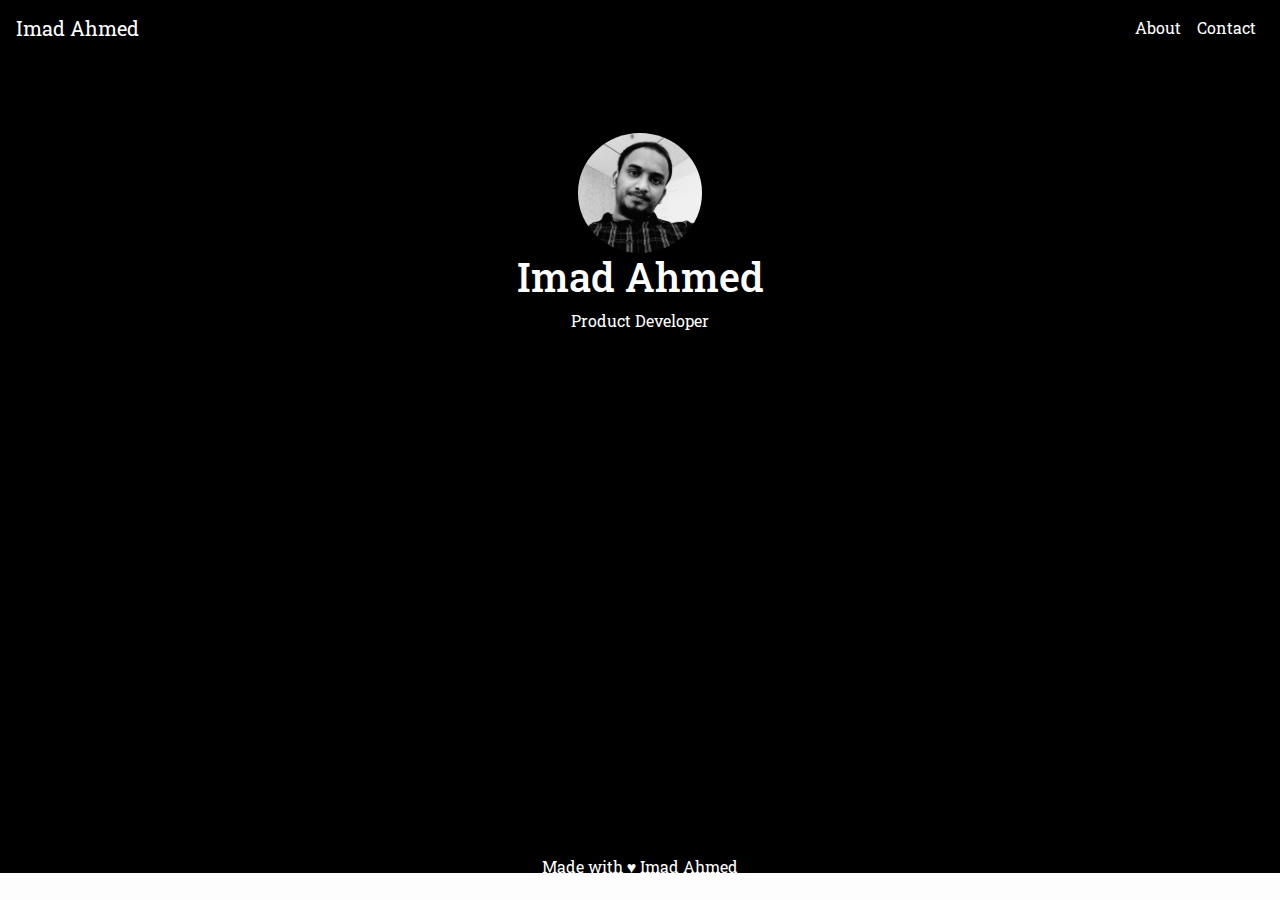
<file: index.html>
<!DOCTYPE html>
<html lang="en">

<head>
    <meta charset="UTF-8">
    <meta name="viewport" content="width=device-width, initial-scale=1.0">
    <meta http-equiv="X-UA-Compatible" content="ie=edge">
    <title>Imad Ahmed</title>
    <link rel="stylesheet" href="./public/css/index.css">
    <link rel="stylesheet" href="https://stackpath.bootstrapcdn.com/bootstrap/4.4.1/css/bootstrap.min.css"
        integrity="sha384-Vkoo8x4CGsO3+Hhxv8T/Q5PaXtkKtu6ug5TOeNV6gBiFeWPGFN9MuhOf23Q9Ifjh" crossorigin="anonymous">
    <!-- <link href="https://fonts.googleapis.com/css?family=Montserrat&display=swap" rel="stylesheet"> -->
    <!-- <link href="https://fonts.googleapis.com/css?family=Lilita+One&display=swap" rel="stylesheet"> -->
    <link href="https://fonts.googleapis.com/css?family=Roboto+Slab&display=swap" rel="stylesheet">


</head>

<body>
    <nav class="navbar navbar-expand-lg navbar-dark">
        <a class="navbar-brand" href="index.html">Imad Ahmed</a>
        <button class="navbar-toggler" type="button" data-toggle="collapse" data-target="#navbarSupportedContent"
            aria-controls="navbarSupportedContent" aria-expanded="false" aria-label="Toggle navigation">
            <span class="navbar-toggler-icon"></span>
        </button>
        <div class="collapse navbar-collapse" id="navbarSupportedContent">
            <ul class="navbar-nav ml-auto">
                <li class="nav-item active">
                    <a class="nav-link" href="about.html">About</a>
                </li>
                <li class="nav-item active">
                    <a class="nav-link" href="contact.html">Contact</a>
                </li>
            </ul>
        </div>
    </nav>
    <div class="heading">
        <div class="text-center padding-5 text-white">
            <img class="p-img" src="./public/images/imad.png" alt="Imad Ahmed">
            <h1 class="p-t-3">Imad Ahmed</h1>
            <p>Product Developer</p>
        </div>
        <footer class="text-center footer-home text-white">
            <p style="padding: 5px;">
                Made with ♥ Imad Ahmed
            </p>
        </footer>
    </div>
    <script src="https://code.jquery.com/jquery-3.4.1.slim.min.js"
        integrity="sha384-J6qa4849blE2+poT4WnyKhv5vZF5SrPo0iEjwBvKU7imGFAV0wwj1yYfoRSJoZ+n"
        crossorigin="anonymous"></script>
    <script src="https://cdn.jsdelivr.net/npm/popper.js@1.16.0/dist/umd/popper.min.js"
        integrity="sha384-Q6E9RHvbIyZFJoft+2mJbHaEWldlvI9IOYy5n3zV9zzTtmI3UksdQRVvoxMfooAo"
        crossorigin="anonymous"></script>
    <script src="https://stackpath.bootstrapcdn.com/bootstrap/4.4.1/js/bootstrap.min.js"
        integrity="sha384-wfSDF2E50Y2D1uUdj0O3uMBJnjuUD4Ih7YwaYd1iqfktj0Uod8GCExl3Og8ifwB6"
        crossorigin="anonymous"></script>
</body>

</html>
</file>
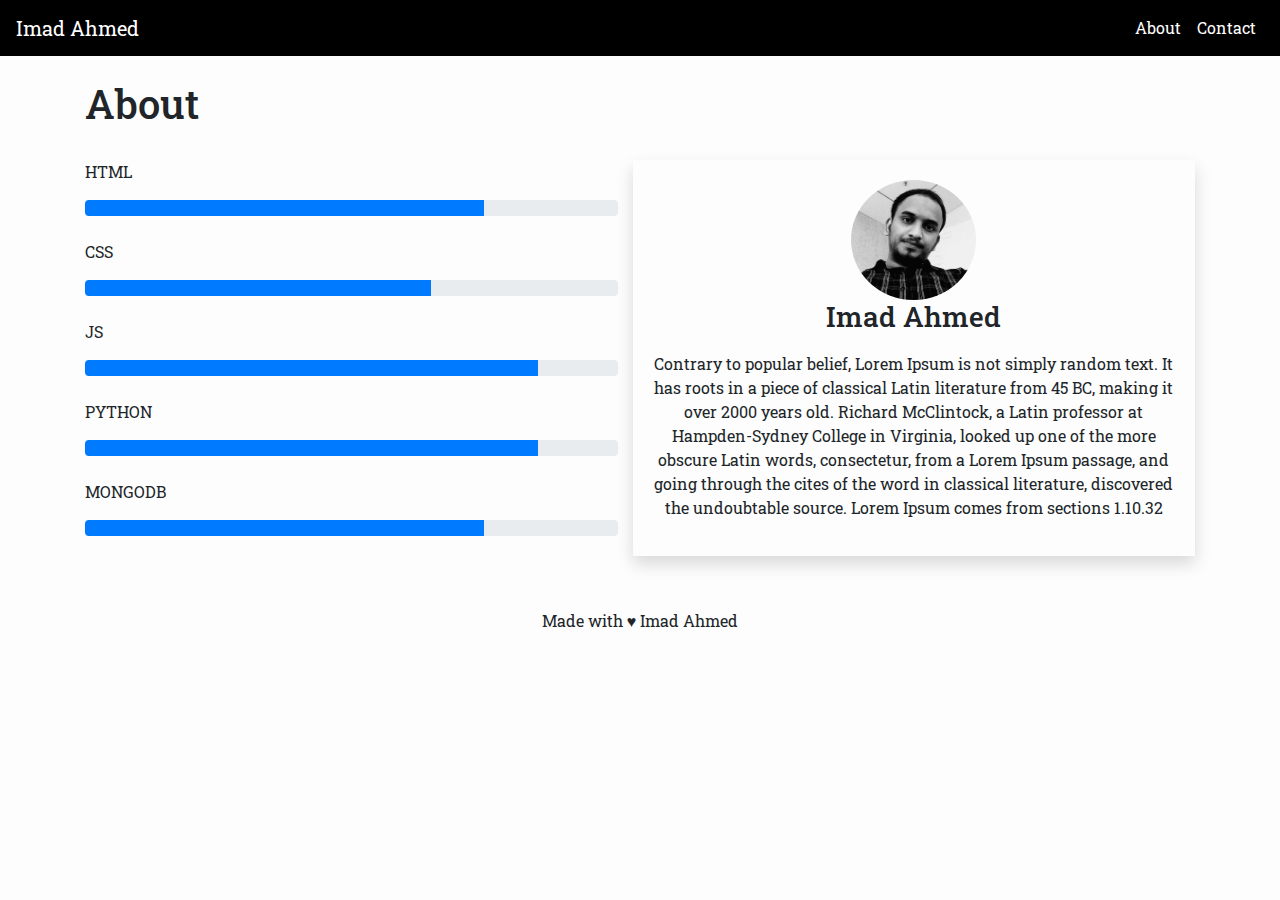
<file: about.html>
<!DOCTYPE html>
<html lang="en">

<head>
    <meta charset="UTF-8">
    <meta name="viewport" content="width=device-width, initial-scale=1.0">
    <meta http-equiv="X-UA-Compatible" content="ie=edge">
    <title>Imad Ahmed</title>
    <link rel="stylesheet" href="./public/css/index.css">
    <link rel="stylesheet" href="https://stackpath.bootstrapcdn.com/bootstrap/4.4.1/css/bootstrap.min.css"
        integrity="sha384-Vkoo8x4CGsO3+Hhxv8T/Q5PaXtkKtu6ug5TOeNV6gBiFeWPGFN9MuhOf23Q9Ifjh" crossorigin="anonymous">
    <!-- <link href="https://fonts.googleapis.com/css?family=Montserrat&display=swap" rel="stylesheet"> -->
    <!-- <link href="https://fonts.googleapis.com/css?family=Lilita+One&display=swap" rel="stylesheet"> -->
    <link href="https://fonts.googleapis.com/css?family=Roboto+Slab&display=swap" rel="stylesheet">
    <link rel="stylesheet" href="./public/css/animate.css">


</head>

<body>
    <nav class="navbar navbar-expand-lg navbar-dark">
        <a class="navbar-brand" href="index.html">Imad Ahmed</a>
        <button class="navbar-toggler" type="button" data-toggle="collapse" data-target="#navbarSupportedContent"
            aria-controls="navbarSupportedContent" aria-expanded="false" aria-label="Toggle navigation">
            <span class="navbar-toggler-icon"></span>
        </button>
        <div class="collapse navbar-collapse" id="navbarSupportedContent">
            <ul class="navbar-nav ml-auto">
                <li class="nav-item active">
                    <a class="nav-link" href="about.html">About</a>
                </li>
                <li class="nav-item active">
                    <a class="nav-link" href="contact.html">Contact</a>
                </li>
            </ul>
        </div>
    </nav>
    <div class="container">
        <div class="about">
            <br>
            <h1 class="">About</h1>
            <br>
            <div class="row">
                <div class="col-lg-6">
                    <div class="">
                        <div class="\w-100">
                            <div class="">
                                <p>HTML</p>
                                <div class="progress">
                                    <div class="progress-bar" role="progressbar" style="width: 75%" aria-valuenow="25"
                                        aria-valuemin="0" aria-valuemax="100"></div>
                                </div>
                                <br>
                                <p>CSS</p>
                                <div class="progress">
                                    <div class="progress-bar" role="progressbar" style="width: 65%" aria-valuenow="25"
                                        aria-valuemin="0" aria-valuemax="100"></div>
                                </div>
                                <br>
                                <p>JS</p>
                                <div class="progress">
                                    <div class="progress-bar" role="progressbar" style="width: 85%" aria-valuenow="25"
                                        aria-valuemin="0" aria-valuemax="100"></div>
                                </div>
                                <br>
                                <p>PYTHON</p>
                                <div class="progress">
                                    <div class="progress-bar" role="progressbar" style="width: 85%" aria-valuenow="25"
                                        aria-valuemin="0" aria-valuemax="100"></div>
                                </div>
                                <br>
                                <p>MONGODB</p>
                                <div class="progress">
                                    <div class="progress-bar" role="progressbar" style="width: 75%" aria-valuenow="25"
                                        aria-valuemin="0" aria-valuemax="100"></div>
                                </div>
                            </div>
                        </div>
                    </div>
                </div>
                <div style="padding: 20px;" class="col-lg-6 shadow">
                    <div class="animated bounce">
                        <div class="text-center">
                            <img class="p-img" src="./public/images/imad.png" alt="Imad Ahmed">
                            <h3>Imad Ahmed</h3>
                        </div>
                        <p style="padding-top: 10px;" class="text-center">Contrary to popular belief, Lorem Ipsum is not
                            simply random text. It has roots in a piece of
                            classical Latin literature from 45 BC, making it over 2000 years old. Richard McClintock, a
                            Latin professor at Hampden-Sydney College in Virginia, looked up one of the more obscure
                            Latin
                            words, consectetur, from a Lorem Ipsum passage, and going through the cites of the word in
                            classical literature, discovered the undoubtable source. Lorem Ipsum comes from sections
                            1.10.32</p>
                    </div>
                </div>
            </div>
        </div>
    </div>
    <br>
    <br>
    <footer class="text-center">
        <p style="padding: 5px;">
            Made with ♥ Imad Ahmed
        </p>
    </footer>
    <script src="https://code.jquery.com/jquery-3.4.1.slim.min.js"
        integrity="sha384-J6qa4849blE2+poT4WnyKhv5vZF5SrPo0iEjwBvKU7imGFAV0wwj1yYfoRSJoZ+n"
        crossorigin="anonymous"></script>
    <script src="https://cdn.jsdelivr.net/npm/popper.js@1.16.0/dist/umd/popper.min.js"
        integrity="sha384-Q6E9RHvbIyZFJoft+2mJbHaEWldlvI9IOYy5n3zV9zzTtmI3UksdQRVvoxMfooAo"
        crossorigin="anonymous"></script>
    <script src="https://stackpath.bootstrapcdn.com/bootstrap/4.4.1/js/bootstrap.min.js"
        integrity="sha384-wfSDF2E50Y2D1uUdj0O3uMBJnjuUD4Ih7YwaYd1iqfktj0Uod8GCExl3Og8ifwB6"
        crossorigin="anonymous"></script>
</body>

</html>
</file>
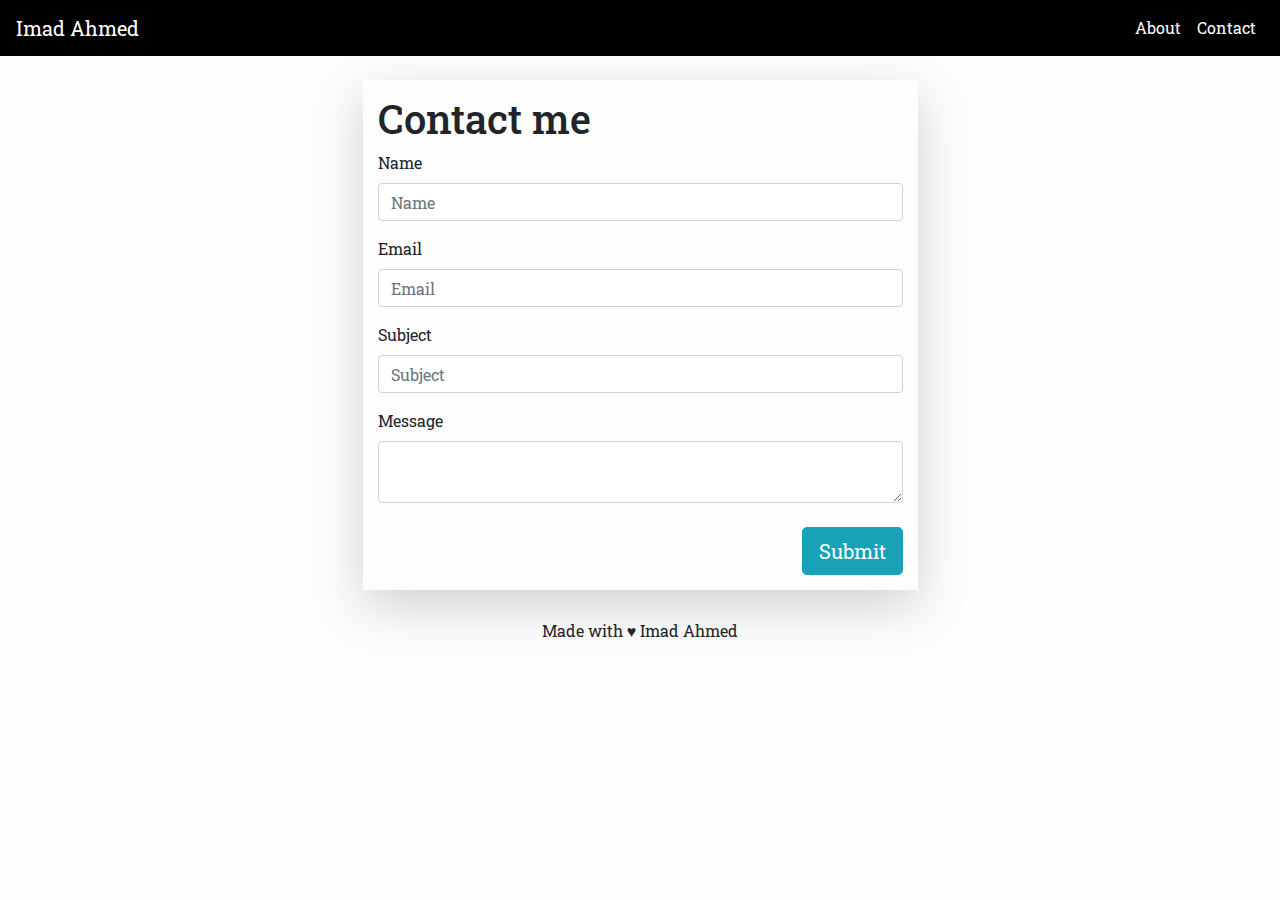
<file: contact.html>
<!DOCTYPE html>
<html lang="en">

<head>
    <meta charset="UTF-8">
    <meta name="viewport" content="width=device-width, initial-scale=1.0">
    <meta http-equiv="X-UA-Compatible" content="ie=edge">
    <title>Imad Ahmed</title>
    <link rel="stylesheet" href="./public/css/index.css">
    <link rel="stylesheet" href="https://stackpath.bootstrapcdn.com/bootstrap/4.4.1/css/bootstrap.min.css"
        integrity="sha384-Vkoo8x4CGsO3+Hhxv8T/Q5PaXtkKtu6ug5TOeNV6gBiFeWPGFN9MuhOf23Q9Ifjh" crossorigin="anonymous">
    <!-- <link href="https://fonts.googleapis.com/css?family=Montserrat&display=swap" rel="stylesheet"> -->
    <!-- <link href="https://fonts.googleapis.com/css?family=Lilita+One&display=swap" rel="stylesheet"> -->
    <link href="https://fonts.googleapis.com/css?family=Roboto+Slab&display=swap" rel="stylesheet">
    <link rel="stylesheet" href="./public/css/animate.css">


</head>

<body>
    <nav class="navbar navbar-expand-lg navbar-dark">
        <a class="navbar-brand" href="index.html">Imad Ahmed</a>
        <button class="navbar-toggler" type="button" data-toggle="collapse" data-target="#navbarSupportedContent"
            aria-controls="navbarSupportedContent" aria-expanded="false" aria-label="Toggle navigation">
            <span class="navbar-toggler-icon"></span>
        </button>
        <div class="collapse navbar-collapse" id="navbarSupportedContent">
            <ul class="navbar-nav ml-auto">
                <li class="nav-item active">
                    <a class="nav-link" href="about.html">About</a>
                </li>
                <li class="nav-item active">
                    <a class="nav-link" href="contact.html">Contact</a>
                </li>
            </ul>
        </div>
    </nav>
    <div class="background-img">
        <div class="container">
            <br>
            <div class="w-100">
                <form style="padding: 15px;" class="mx-auto w-50-o shadow-lg">
                    <h1 class="">Contact me</h1>
                    <div class="form-group">
                        <label>Name</label>
                        <input type="text" class="form-control" placeholder="Name">
                    </div>
                    <div class="form-group">
                        <label>Email</label>
                        <input type="email" class="form-control" placeholder="Email">
                    </div>
                    <div class="form-group">
                        <label>Subject</label>
                        <input type="text" class="form-control" placeholder="Subject">
                    </div>
                    <div>
                        <label>Message</label>
                        <textarea class="form-control" placeholder="Your message">

                    </textarea>
                    </div>
                    <br>
                    <div class="text-right">
                        <button type="submit" class="btn btn-lg btn-info">Submit</button>
                    </div>
                </form>
            </div>
        </div>
        <br>
    </div>

    <footer class="text-center">
        <p style="padding: 5px;">
            Made with ♥ Imad Ahmed
        </p>
    </footer>

    <script src="https://code.jquery.com/jquery-3.4.1.slim.min.js"
        integrity="sha384-J6qa4849blE2+poT4WnyKhv5vZF5SrPo0iEjwBvKU7imGFAV0wwj1yYfoRSJoZ+n"
        crossorigin="anonymous"></script>
    <script src="https://cdn.jsdelivr.net/npm/popper.js@1.16.0/dist/umd/popper.min.js"
        integrity="sha384-Q6E9RHvbIyZFJoft+2mJbHaEWldlvI9IOYy5n3zV9zzTtmI3UksdQRVvoxMfooAo"
        crossorigin="anonymous"></script>
    <script src="https://stackpath.bootstrapcdn.com/bootstrap/4.4.1/js/bootstrap.min.js"
        integrity="sha384-wfSDF2E50Y2D1uUdj0O3uMBJnjuUD4Ih7YwaYd1iqfktj0Uod8GCExl3Og8ifwB6"
        crossorigin="anonymous"></script>
</body>

</html>
</file>
<file: public/css/index.css>
html, body{
    padding: 0px;
    margin: 0px;
    height: 100%;
    width: 100%;
    font-family: 'Roboto Slab', serif !important;
    background-color: #fdfdfd !important;
}

.background-img{
    /* background-image: url("https://images.pexels.com/photos/3043798/pexels-photo-3043798.jpeg?auto=compress&cs=tinysrgb&dpr=2&h=650&w=940"); */
    /* background-repeat: no-repeat;
    background-size: cover; */
}

.p-img{
    border-radius: 50%;
    height: 120px;
}

.padding-5{
    padding-top: 6%;
}

.heading{
    height: 90.8vh;
    width: 100%;
    background-color: black;
    /* font-family: 'Montserrat', sans-serif !important; */
    /* font-family: 'Lilita One', cursive !important; */


}

.navbar{
    background-color: black !important;
}

.row{
    margin-right: 0px !important;
}
.about-show{
    width: 100px;
    height: 100%;
}
.about-hide{
    display: none;
    width: 100%;
}

.about-show:hover .about-hide{
    display: block;
}
form h1{
    padding: 0px !important;
}

.w-50-o{
    width: 50%;
}

@media (max-width: 700px){
    form{
        width: 100% !important;
    }
}

.footer-home{
    position: absolute;
    bottom: 0px !important;
    width: 100%;
}
</file>
